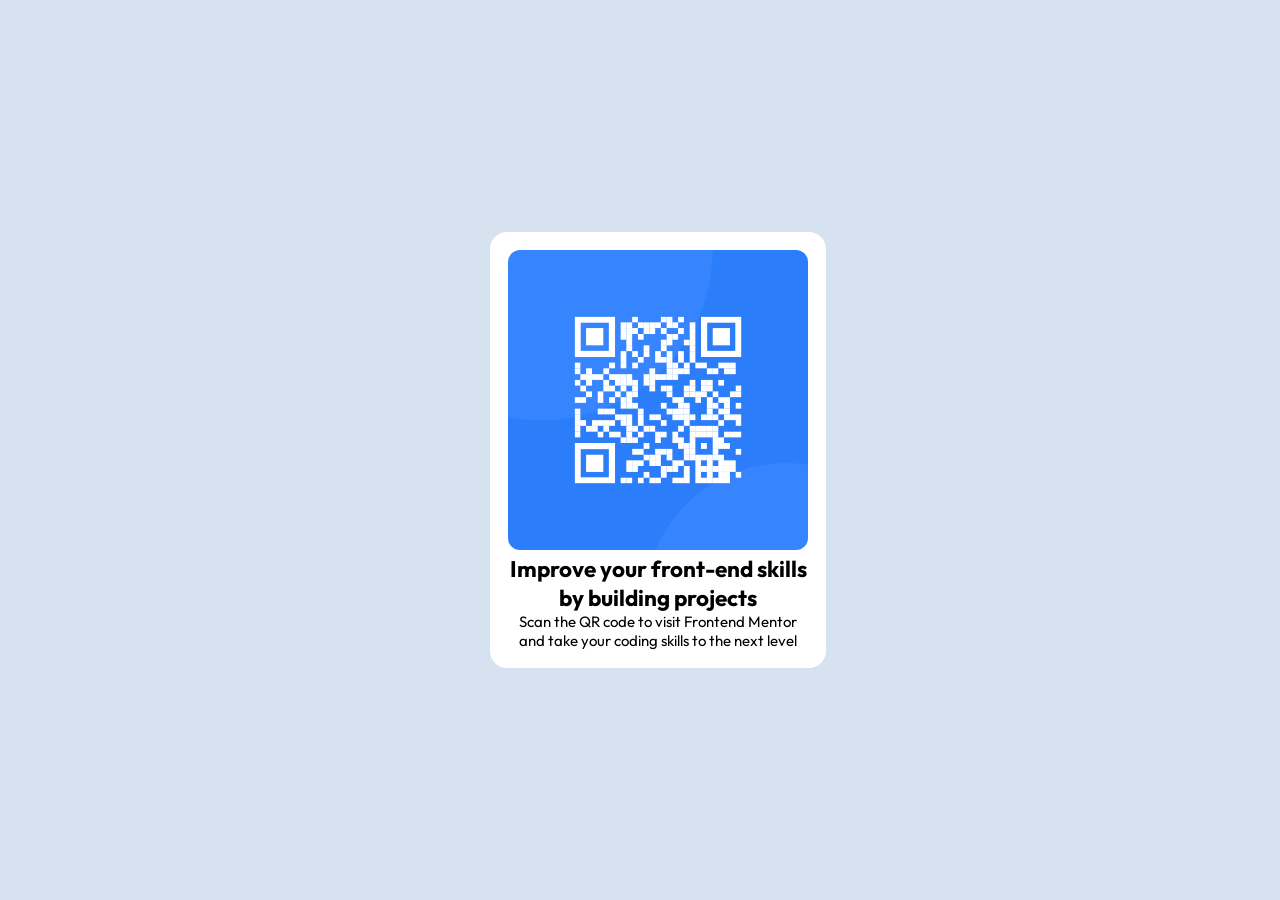
<file: qr-code-component-main/qr-code-component-main/index.html>
<!DOCTYPE html>
<html lang="en">
<head>
  <meta charset="UTF-8">
  <meta name="viewport" content="width=device-width, initial-scale=1.0"> <!-- displays site properly based on user's device -->

  <link rel="icon" type="image/png" sizes="32x32" href="./images/favicon-32x32.png">
  
  <title>Frontend Mentor | QR code component</title>
<link rel="stylesheet" href="style.css">
  <!-- Feel free to remove these styles or customise in your own stylesheet 👍 -->
  <style>
    .attribution { font-size: 0.6875rem; text-align: center; }
    .attribution a { color: hsl(228, 45%, 44%); }
  </style>
</head>
<body>
<div class="container">
  <div class="card">
    <img src="./images/image-qr-code.png" alt="QR code">
    <div class="text">
      <h2>Improve your front-end skills by building projects</h2>
      <p>
        Scan the QR code to visit Frontend Mentor and take your coding skills to the next level
      </p>
    </div>
    </div>
  </div>
</body>
</html>
</file>
<file: qr-code-component-main/qr-code-component-main/style.css>
@import url('https://fonts.googleapis.com/css2?family=Finlandica+Text:ital,wght@0,100..900;1,100..900&family=Outfit:wght@100..900&family=Roboto+Mono:ital,wght@0,100..700;1,100..700&display=swap');
* {
    margin: 0;
    padding: 0;
}

body {
    font-family: "Outfit", sans-serif;
    background-color: hsl(212, 45%, 89%);
    min-height: 100vh;
    display: flex;
    align-items: center;
    font-size: 15px;
}
.container {
    max-width: 300px;
    margin: 0 auto;

}

.card {
    width: 100%;
    padding: 18px;
    border-radius: 17px;
    text-align: center;
    background-color: hsl(0, 0%, 100%);
    margin: auto;
    

}

.card img {
    width: 100%;
    border-radius: 12px;
}

.text {
    hsl(216, 15%, 48%);
}
</file>
<file: qr-code-component-main/qr-code-component-main/Frontend Mentor _ QR code component_files/style.css>
@import url('https://fonts.googleapis.com/css2?family=Finlandica+Text:ital,wght@0,100..900;1,100..900&family=Outfit:wght@100..900&family=Roboto+Mono:ital,wght@0,100..700;1,100..700&display=swap');
* {
    margin: 0;
    padding: 0;
}

body {
    font-family: "Outfit", sans-serif;
    background-color: hsl(212, 45%, 89%);
    min-height: 100vh;
    display: flex;
    align-items: center;
    font-size: 15px;
}
.container {
    max-width: 300px;
    margin: 0 auto;

}

.card {
    width: 100%;
    padding: 18px;
    border-radius: 17px;
    text-align: center;
    background-color: hsl(0, 0%, 100%);
    margin: auto;
    

}

.card img {
    width: 100%;
    border-radius: 12px;
}

.text {
    hsl(216, 15%, 48%);
}
</file>
